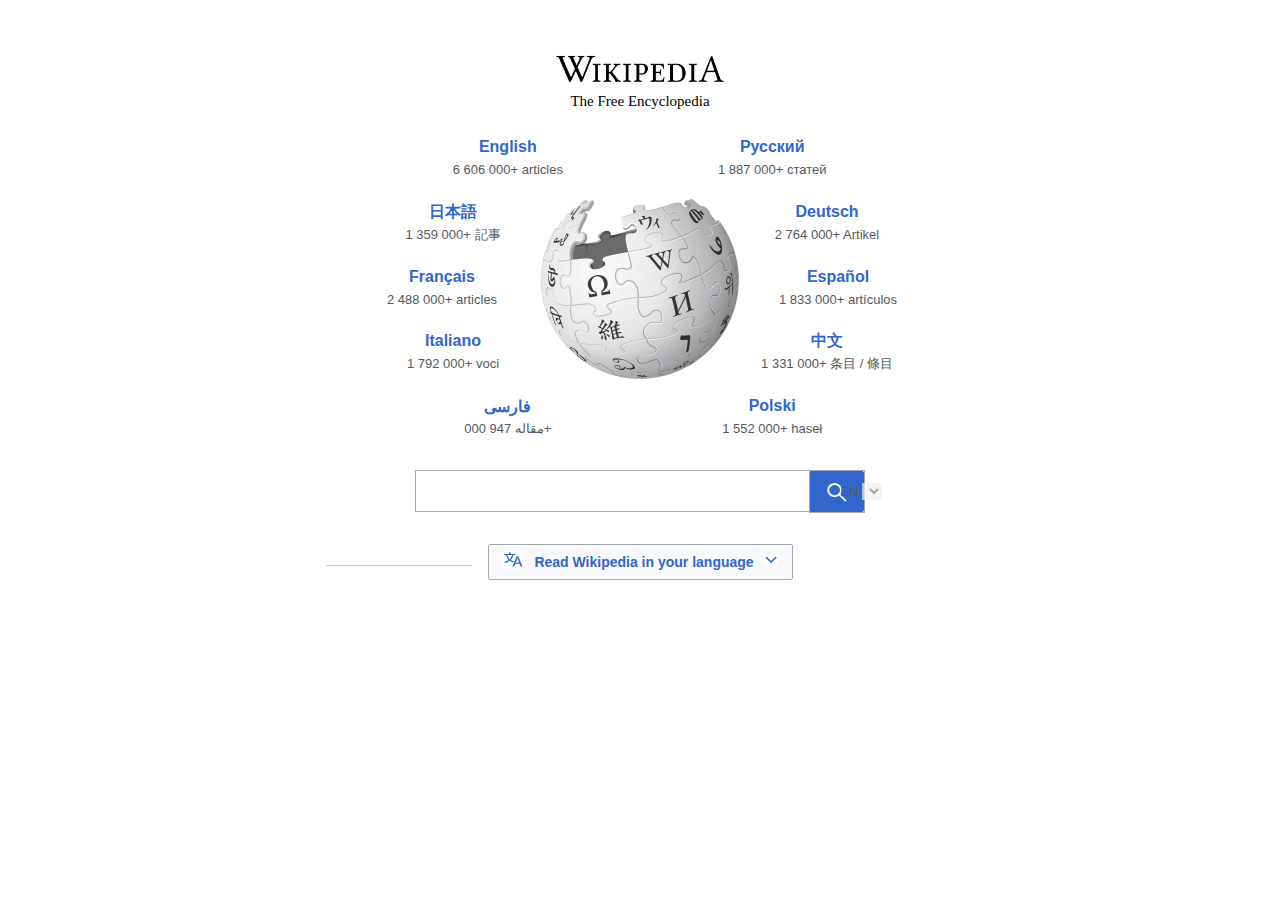
<file: RetoCurso/index.html>
<!DOCTYPE html>
<html lang="en">
<head>
    <meta charset="UTF-8">
    <meta http-equiv="X-UA-Compatible" content="IE=edge">
    <meta name="viewport" content="width=device-width, initial-scale=1.0">
    <title>Wikipedia Clon</title>
    <link rel="stylesheet" href="./css/style.css">
</head>
<body>
    <header class="logo">
        <div class="header">
            <img src="./assents/Logo.png" alt="Wikipedia logo"/>
            <span>The Free Encyclopedia</span>
        </div>
    </header>
    <main>
        <section class="container">
            <div>
                <div class="english">
                    <a href="//en.wikipedia.org/">
                        <strong>English</strong>
                        <small><span>6 606 000+ articles</span></small>
                    </a>
                </div>
                <div class="chinese">
                    <a href="https://ja.wikipedia.org/wiki/%E3%83%A1%E3%82%A4%E3%83%B3%E3%83%9A%E3%83%BC%E3%82%B8">
                        <strong>日本語</strong>
                        <small><span>1 359 000+ 記事</span></small>
                    </a>
                </div>
                <div class="francais">
                    <a href="https://fr.wikipedia.org/wiki/Wikip%C3%A9dia:Accueil_principal">
                        <strong>Français</strong>
                        <small><span>2 488 000+ articles</span></small>
                    </a>
                </div>
                <div class="italiano">
                    <a href="https://it.wikipedia.org/wiki/Pagina_principale">
                        <strong>Italiano</strong>
                        <small><span>1 792 000+ voci</span></small>
                    </a>
                </div>
                <div class="indu">
                    <a href="https://fa.wikipedia.org/wiki/%D8%B5%D9%81%D8%AD%D9%87%D9%94_%D8%A7%D8%B5%D9%84%DB%8C">
                        <strong>فارسی</strong>
                        <small><span>مقاله 947 000+</span></small>
                    </a>
                </div>
            </div>
            <div>
                <img src="./assents/world.png" alt="Image of the world">
            </div>
            <div>
                <div class="pусски">
                    <a href="https://ru.wikipedia.org/wiki/%D0%97%D0%B0%D0%B3%D0%BB%D0%B0%D0%B2%D0%BD%D0%B0%D1%8F_%D1%81%D1%82%D1%80%D0%B0%D0%BD%D0%B8%D1%86%D0%B0">
                        <strong>Русский</strong>
                        <small><span>1 887 000+ статей</span></small>
                    </a>
                </div>
                <div class="deutsch">
                    <a href="https://de.wikipedia.org/wiki/Wikipedia:Hauptseite">
                        <strong>Deutsch</strong>
                        <small><span>2 764 000+ Artikel</span></small>
                    </a>
                </div>
                <div class="spanish">
                    <a href="https://es.wikipedia.org/wiki/Wikipedia:Portada">
                        <strong>Español</strong>
                        <small><span>1 833 000+ artículos</span></small>
                    </a>
                </div>
                <div class="japonese">
                    <a href="https://zh.wikipedia.org/wiki/Wikipedia:%E9%A6%96%E9%A1%B5">
                        <strong>中文</strong>
                        <small><span>1 331 000+ 条目 / 條目</span></small>
                    </a>
                </div>
                <div class="polski">
                    <a href="https://pl.wikipedia.org/wiki/Wikipedia:Strona_g%C5%82%C3%B3wna">
                        <strong>Polski</strong>
                        <small><span>1 552 000+ haseł</span></small>
                    </a>
                </div>
            </div>
        </section>
        <section class="container-field">
            <div class="field">
                <input type="search" name="" id="">
            </div>
            <div class="field-option">
                <label for="cbeLanguages">EN
                    <select name="cbeLanguages" id="cbeLanguages" disabled="disabled"></select>
                </label>
            </div>
            <img src="../RetoCurso/assents/btn_search.png" alt="Search button" />
        </section>
        <section class="container-btn">
                <button class="btn-1">
                    <span class="languages-icon"></span>
                    <span class="name-btn">Read Wikipedia in your language </span>
                    <span class="select-btn"></span>
                </button>
                <div class="lineal"></div>
        </section>
    </main>
    
    <footer></footer>
</body>
</html>
</file>
<file: RetoCurso/css/style.css>
* {
    box-sizing: border-box;
    margin: 0;
    padding: 0;
}
html {
    font-size: 62.5%;;
}

/* Start header*/
.logo {
    margin-top: 4rem;
    display: flex;
    align-items: center;
    justify-content: center;
    margin-bottom: 0.5rem;
}
.header {
    display: flex;
    align-items: center;
    justify-content: center;
    flex-direction: column;
    width: 27rem;
    height: 9rem;
}
.header img {
    width: 17.6rem;
    height: 3.2rem;
}
.header span {
    font-size: 1.5rem;
    font-family: Linux Libertine,Georgia,Times,serif;
    width: 17.6rem;
    height: 3.3rem;
    display: flex;
    align-items: center;
    justify-content: center;
}
/* End header*/

/*Start section fisrt*/
main .container {
    max-width: 54.6rem;
    height: 32.5rem;
    display: flex;
    justify-content: center;
    flex-wrap: wrap;
    flex-direction: row;
    margin: 0 auto;
}
main .container .english {
    position: relative;
    left: 4.58rem;
}
main .container .chinese {
    position: relative;
    top: 2rem;
    right: 0.9rem;
}
main .container .francais {
    position: relative;
    top: 3.9rem;
    right: 2rem;
}
main .container .italiano {
    position: relative;
    top: 5.8rem;
    right: 0.9rem;
}
main .container .indu {
    position: relative;
    top: 7.8rem;
    left: 4.58rem;
}
main .container img {
    width: 20rem;
    height: 18.3rem;
    position: relative;
    top: 6.3rem;
}
main .container .pусски {
    position: relative;
    right: 4.58rem;;
}
main .container .deutsch {
    position: relative;
    top: 2rem;
    left: 0.9rem;
}
main .container .spanish {
    position: relative;
    top: 3.9rem;
    left: 2rem;
}
main .container .japonese {
    position: relative;
    top: 5.8rem;
    left: 0.9rem;
}
main .container .polski {
    position: relative;
    top: 7.8rem;
    right: 4.58rem;
}
/*End section fisrt*/

/*Start section second*/
main .container-field {
    max-width: 54rem;
    display: flex;
    margin: 0.4rem auto 1.95rem;
    padding: 0.56rem 0 1.2rem;
    align-items: center;
    justify-content: center;
}
main .container-field .field {
    display: inline-block;
    width: 39.42rem;
    box-sizing: border-box;
    box-shadow: inset 0 0 0 1px #fff;
    border: 1px solid #a2a9b1;
    border-right: none;
}
main .container-field .field-option {
    display: block;
    position: absolute;
    right: 39.8rem;
    font-size: 1.3rem;
    text-transform: uppercase;
    color: #54595d;
    font-family: -apple-system,BlinkMacSystemFont,Segoe UI,Roboto,Lato,Helvetica,Arial,sans-serif;
}
main .container-field img {
    border: 1px solid #a2a9b1;
    min-height: 4.3rem;
    height: 4.3rem;
    width: 5.6rem;
}
/*End section second*/

/*Start section thrid*/
.container-btn {
    width: 100%;
    height: 3.6rem;
    display: flex;
    flex-wrap: wrap;
    text-align: center;
    margin: 0 auto;
}
.container-btn .btn-1 {
    background-color: #f8f9fa;
    display: inline;
    position: relative;
    z-index: 1;
    margin: 0 auto;
    padding: 0.6rem 1.2rem;
    outline: 1.6rem solid #fff;
    border: 1px solid #a2a9b1;
    border-radius: 2px;
    color: #36c;
    font-size: 1.4rem;
    font-weight: 700;
    line-height: 1;
    cursor: pointer;
    width: 30.5rem;
    transition: outline-width .1s ease-in .5s;
}
.container-btn .btn-1 .languages-icon {
    background-image: url('../assents/language-icon.png');
    background-repeat: no-repeat;
    background-size: contain;
    width: 2.2rem;
    height: 2.2rem;
    display: inline-block;
    vertical-align: middle;
}
.container-btn .btn-1 .name-btn {
    vertical-align: middle;
    padding: 0 0.64rem;
}
.container-btn .btn-1 .select-btn {
    background-image: url('../assents/blue-arrow-icon.png');
    background-repeat: no-repeat;
    background-size: contain;
    width: 1.4rem;
    height: 1.4rem;
    display: inline-block;
    vertical-align: middle;
}
.container-btn .lineal {
    background-color: #c8ccd1;
    width: 46rem;
    display: inline-block;
    position: absolute;
    top: 56.5rem;
    left: 32.6rem;
    height: 1px;
}
/*End section thrid*/

/*Start Generic*/
strong {
    color: #36C;
    font-size: 1.6rem;
    width: 15.6rem;
    height: 2.4rem;
    text-align: center;
}
small {
    color: #54595D;
    font-size: 1.3rem;
}
a {
    display: flex;
    flex-direction: column;
    align-items: center;
    justify-content: center;
    text-decoration: none;
    font-family: -apple-system,BlinkMacSystemFont,Segoe UI,Roboto,Lato,Helvetica,Arial,sans-serif;
    cursor: pointer;
    width: 15.6rem;
    height: 4.53rem;
}
a:hover {
    background-color: #EAECF0;
}
input {
    width: 100%;
    padding: 0.8rem 6.4rem 0.8rem 1.2rem;
    height: 4rem;
    font-size: 1.6rem;
    border: none;
}
label {
    cursor: pointer;
}
select {
    cursor: pointer;
    border: 0px;
}
/*End Generic*/
</file>
